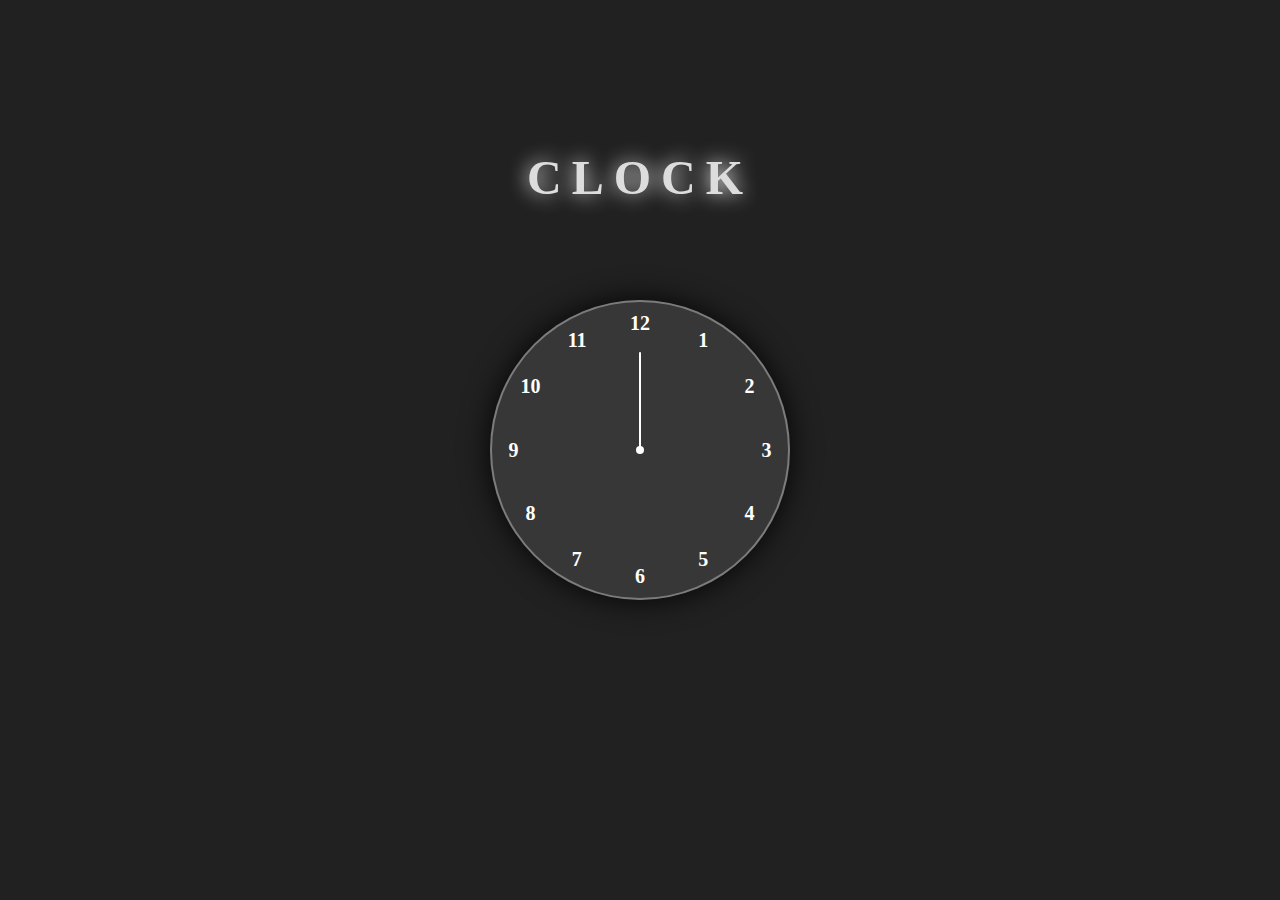
<file: Front-end Projects/Beginner-level Tasks/Clock/index.html>
<!DOCTYPE html>
<html lang="en">

<head>
  <meta charset="UTF-8" />
  <meta http-equiv="X-UA-Compatible" content="IE=edge" />
  <meta name="viewport" content="width=device-width, initial-scale=1.0" />
  <link rel="stylesheet" href="style.css" />
  <title>Calculator- Javascript</title>
</head>

<body>
  <h1>CLOCK</h1>
  <div class="container">
    <div class="clock">
      <div style="--clr: #ff3d58; --h: 74px" id="hour" class="hand">
        <i></i>
      </div>
      <div style="--clr: #00a6ff; --h: 86px" id="min" class="hand">
        <i></i>
      </div>
      <div style="--clr: #ffffff; --h: 98px" id="sec" class="hand">
        <i></i>
      </div>
      <span style="--i: 1"><b>1</b></span>
      <span style="--i: 2"><b>2</b></span>
      <span style="--i: 3"><b>3</b></span>
      <span style="--i: 4"><b>4</b></span>
      <span style="--i: 5"><b>5</b></span>
      <span style="--i: 6"><b>6</b></span>
      <span style="--i: 7"><b>7</b></span>
      <span style="--i: 8"><b>8</b></span>
      <span style="--i: 9"><b>9</b></span>
      <span style="--i: 10"><b>10</b></span>
      <span style="--i: 11"><b>11</b></span>
      <span style="--i: 12"><b>12</b></span>
    </div>
  </div>

  <script src="script.js"></script>
</body>

</html>
</file>
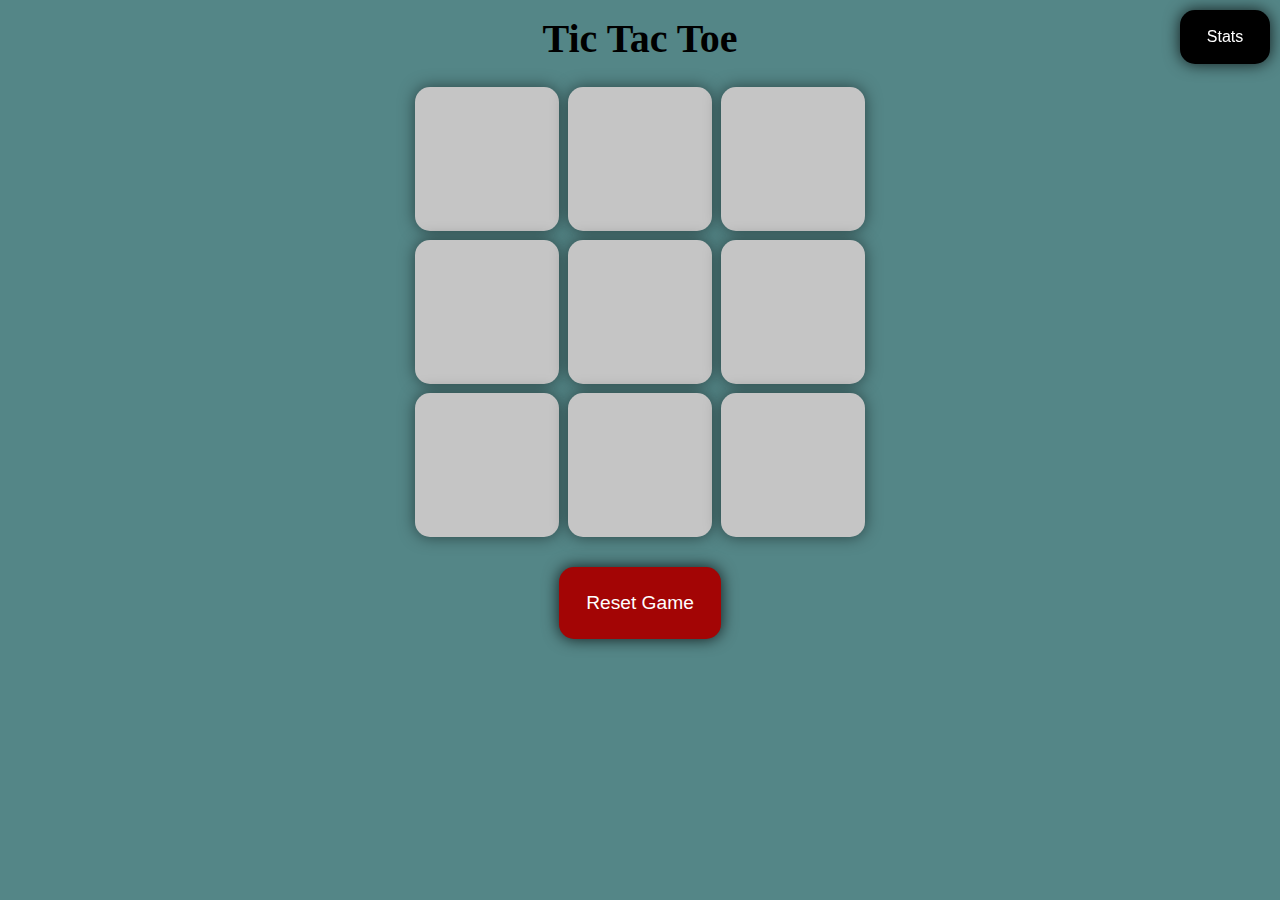
<file: Front-end Projects/Beginner-level Tasks/Tic Tac Toe/index.html>
<!DOCTYPE html>
<html lang="en">

<head>
  <meta charset="UTF-8">
  <meta name="viewport" content="width=device-width, initial-scale=1.0">
  <link rel="stylesheet" href="style.css">
  <title>Tic Tac Toe</title>
</head>

<body>

  <div class="msg-container hide">
    <p class="win-msg">Congratulations! Winner X</p>
    <button id="new-btn" class="btn">New Game</button>
  </div>
  <h1>Tic Tac Toe</h1>
  <div class="container">
    <button class="box"></button>
    <button class="box"></button>
    <button class="box"></button>
    <button class="box"></button>
    <button class="box"></button>
    <button class="box"></button>
    <button class="box"></button>
    <button class="box"></button>
    <button class="box"></button>
  </div>
  <button id="reset-btn" class="btn hide">Reset Game</button>

  <div class="stats-btn-container">
    <button id="stats-btn" class="btn">Stats</button>
  </div>

  <div class="panel-blur"></div>
  <div class="panel">
    <div class="panel-top">Game Stats
      <button id="close-btn" class="btn">&times;</button>
    </div>
    <p class="stats-msg">Player X: 0<br><br>Player O: 0</p>
  </div>

  <div class="draw-panel">
    <div class="draw-panel-top">OOPS...</div>
    <p class="draw-msg">Match Drawn !</p>
    <button id="close-draw-btn" class="btn">OK</button>
  </div>

  <script src="script.js" defer></script>
</body>

</html>
</file>
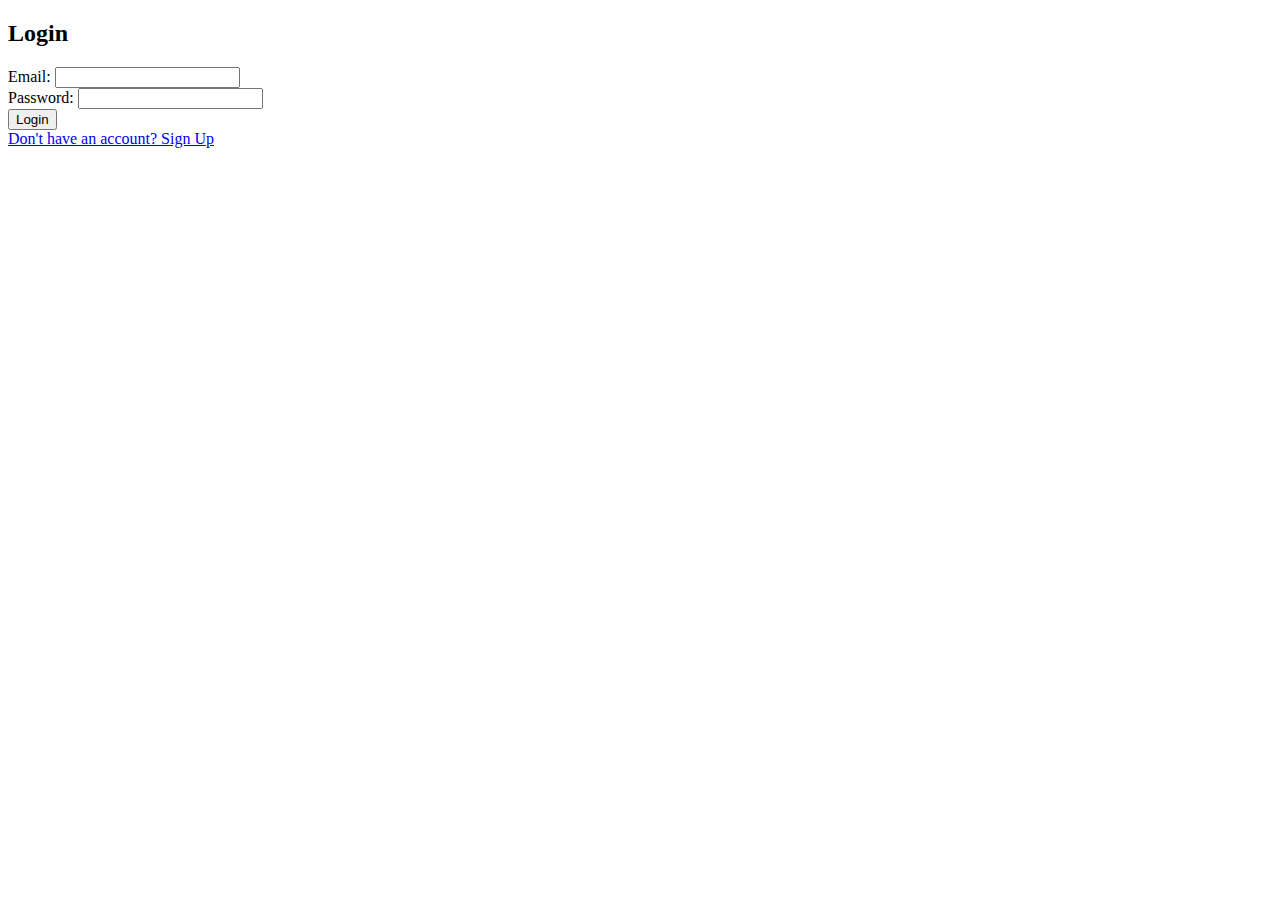
<file: Backend Projects/Notes Keeper/templates/login.html>
<!DOCTYPE html>
<html>
<head><title>Log In</title></head>
<body>
    <h2>Login</h2>
    <form method="post">
        Email: <input type="email" name="email"><br>
        Password: <input type="password" name="password"><br>
        <input type="submit" value="Login">
    </form>
    <a href="/signup">Don't have an account? Sign Up</a>
</body>
</html>
</file>
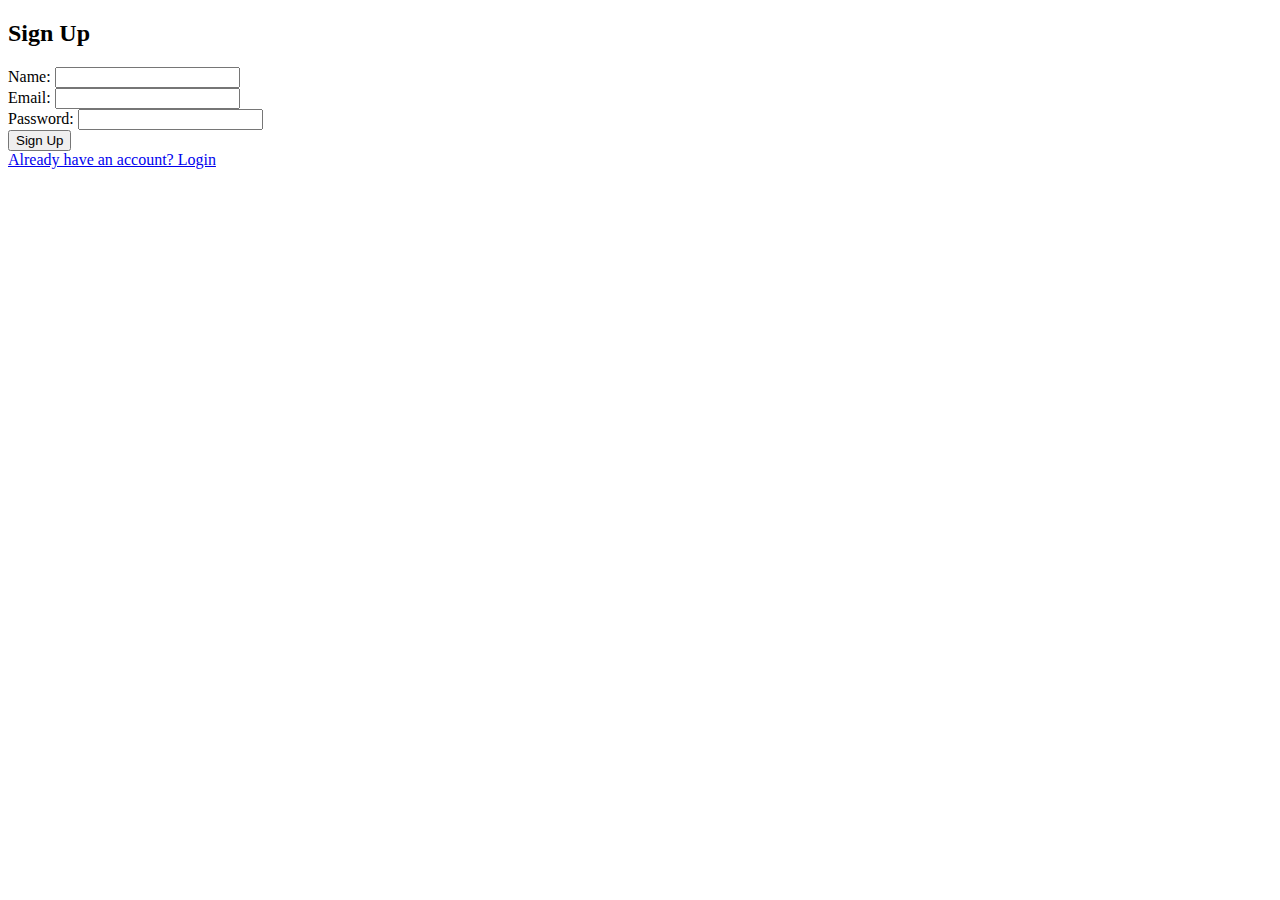
<file: Backend Projects/Notes Keeper/templates/signup.html>
<!DOCTYPE html>
<html>
<head><title>Sign Up</title></head>
<body>
    <h2>Sign Up</h2>
    <form method="post">
        Name: <input type="text" name="name"><br>
        Email: <input type="email" name="email"><br>
        Password: <input type="password" name="password"><br>
        <input type="submit" value="Sign Up">
    </form>
    <a href="/login">Already have an account? Login</a>
</body>
</html>
</file>
<file: Front-end Projects/Beginner-level Tasks/Clock/style.css>
*{
  margin: 0;
  padding: 0;
  box-sizing: border-box;
  /* font-family:'Courier New', Courier, monospace; */
  color: #ffffff;
}

body{
  display: flex;
  justify-content: center;
  align-items: center;
  min-height: 100vh;
  background-color: #212121;
}

h1{
  font-size: 3rem;
  font-weight: 600;
  text-transform: uppercase;
  letter-spacing: 10px;
  text-align: center;
  color: #dddddd;
  text-shadow: 0px 0px 20px #fff;
  position: fixed;
  top: 150px;
}
.container{
  position: relative;
}

.clock{
  width: 300px;
  height: 300px;
  border-radius: 50%;
  background-color: rgba(255, 255, 255, 0.1);
  border: 2px solid rgba(255, 255, 255, 0.35);
  box-shadow: 0px 0px 30px rgba(0, 0, 0, 0.9);
  display: flex;
  justify-content: center;
  align-items: center;
}

.clock span{
  position: absolute;
  transform: rotate(calc(30deg * var(--i))); 
  inset: 12px;
  text-align: center;
}

.clock span b{
  transform: rotate(calc(-30deg * var(--i)));
  display: inline-block;
  font-size: 20px;
}

.clock::before{
  content: '';
  position: absolute;
  width: 8px;
  height: 8px;
  border-radius: 50%;
  background-color: #fff;
  z-index: 2;
}

.hand{
  position: absolute;
  display: flex;
  justify-content: center;
  align-items: flex-end;
}
.hand i{
  position: absolute;
  background-color: var(--clr);
  width: 2.2px;
  height: var(--h);
  border-radius: 8px;
}
</file>
<file: Front-end Projects/Beginner-level Tasks/Tic Tac Toe/style.css>
* {
    margin: 0;
    padding: 0;
  }
  
  body {
    color: white;
    background-color: #548687;
    /* background-color: rgb(102, 102, 102); */
    text-align: center;
    display: flex;
    flex-direction: column;
    justify-content: center;
    align-items: center;
  }
  
  .hide {
    display: none;
  }
  
  .msg-container {
    height: 20vmin;
    font-size: 1.5rem;
    margin: 10px;
  }
  
  h1 {
    margin: 15px;
    color: black;
    font-size: 2.5rem;
  }
  
  .container {
    height: 50vh;
    width: 50vh;
    display: flex;
    flex-direction: column;
    justify-content: space-between;
    align-items: center;
    flex-wrap: wrap;
    margin: 10px;
  
    gap: 1vmin;
  }
  
  .box {
    height: 16vmin;
    width: 16vmin;
    color: rgb(163, 5, 5);
    font-size: 4rem;
    background-color: rgb(197, 197, 197);
    border: none;
    border-radius: 15px;
    box-shadow: 0 0 1rem rgba(0, 0, 0, 0.5);
  }
  
  .btn {
    height: 8vmin;
    width: 18vmin;
    color: white;
    background-color: rgb(163, 5, 5);
    font-size: 1.2rem;
    border: none;
    border-radius: 15px;
    margin: 20px;
    box-shadow: 0 0 1rem rgba(0, 0, 0, 0.8);
    cursor:pointer;
    transition-delay: 0s;
    transition-duration: 0.1s;
  }
  
  .btn:hover {
    background-color: rgb(140, 10, 10);
  }
  .btn:active{
    transform: scale(0.9);
    /* background-color: green; */
  }
  
  .stats-btn-container{
    position: fixed;
    top: 0;
    right: 0;
    margin: 10px;
    padding: 0;
    display: flex;
    justify-content: center;
    align-items: center;
  }
  
  #stats-btn{
    background-color: black;
    height: 6vmin;
    width: 10vmin;
    font-size: 1rem;
    margin: 0;
  }
  #stats-btn:hover{
    background-color: grey;
  }
  .panel{
    height: 40vh;
    width: 40vh;
    background-color: black;
    border: solid 1px;
    
    font-size: 2.5rem;
    display: flex;
    flex-direction: column;
    justify-content: center;
    align-items:center;
  
    position: absolute;
    top: 50%;
    left: 50%;
    transform: translate(-50%, -50%) scale(1.1);
    box-shadow: 0 0 1rem white;
    opacity: 1;
    display: none;
    /* transition-duration: 2s; */
    /* cursor: move; */
  }
  
  .panel-blur{
    height: 100%;
    width: 100%;
    background-color: white;
    opacity: 0.5;
  
    position: fixed;
    top: 0;
    left: 0;
    display: none;
  }
  
  .stats-msg{
    font-size: 1.3rem;
    position: absolute;
    top: 50%;
    left: 50%;
    transform: translate(-50%, -50%) scale(1.1);
    margin-top: 10px;
  }
  
  .panel-top{
    background-color: grey;
    color: black;
    font-size: 2rem;
    height: 15%;
    line-height: 160%;
    width: 100%;
    position: fixed;
    top: 0;
    /* border-bottom: solid white 1px; */
    /* border: solid black 1px; */
  }
  
  #close-btn{
    height: 4vmin;
    width: 6vmin;
    color: white;
    text-align: center;
    font-size: 1.5rem;
    border: solid white 0.5px;
    border-radius: 5px;
    position: absolute;
    top: 0;
    right: 0;
    margin-right: 3px; 
    margin-top: 3px; 
  }
  
  .draw-panel{
    position: absolute;
    top: 50%;
    left: 50%;
    transform: translate(-50%, -50%);
    height: 40%;
    width: 30%;
    background-color: black;
    box-shadow: 0 0 1rem white;  
    display:none;
  }
  #close-draw-btn{
    height: 4vmin;
    width: 8vmin;
    font-size: 1.2rem;
    /* border:solid white 1px;  */
    border-radius:7px;
    position: absolute;
    bottom: 20px;
    left: 50%; 
    transform: translateX(-85%);
    
  
  }
  
  .draw-panel-top{
    height: 13%;
    width: 100%;
    color: black;
    background-color: grey;
    font-size: 1.8rem;
    display: flex;
    flex-direction: column;
    justify-content:center;
    align-items: center;
  }
  .oops{
    color: black;
    font-size: 1.5rem;
    
  }
  
  .draw-msg{
    color: white;
    font-size: 1.8rem;
    position: absolute;
    top: 50%;
    left: 50%;
    transform: translate(-50%, -50%);
  }
</file>
